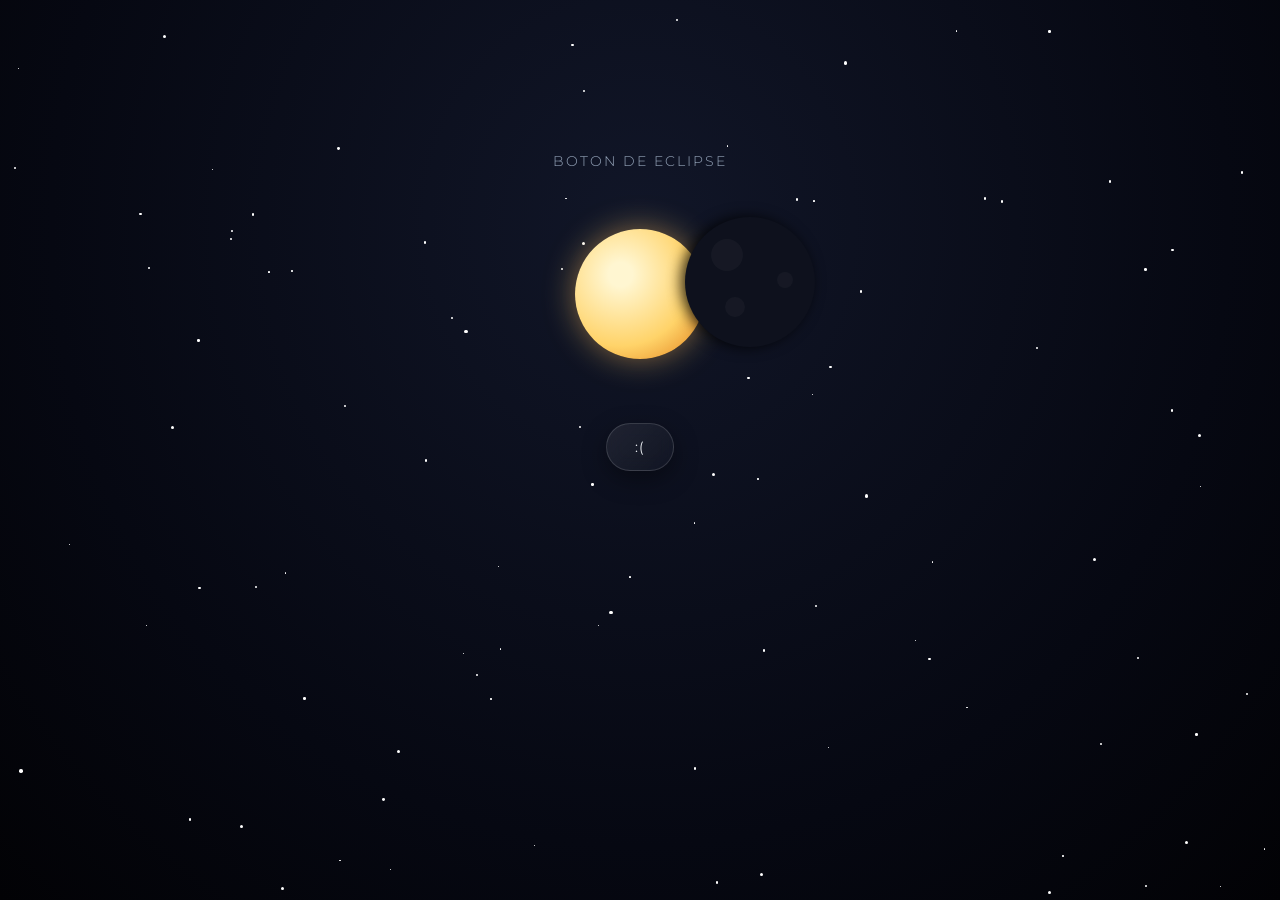
<file: eclipse/index.html>
<!DOCTYPE html>
<html lang="es">
<head>
  <meta charset="UTF-8" />
  <meta name="viewport" content="width=device-width, initial-scale=1.0, maximum-scale=1.0, user-scalable=no" />
  <!-- 👇 AQUÍ CAMBIAS EL TÍTULO DE LA PESTAÑA DEL NAVEGADOR -->
  <title>:)</title>
  
  <link rel="stylesheet" href="style.css" />
  <link rel="preconnect" href="https://fonts.googleapis.com">
  <link rel="preconnect" href="https://fonts.gstatic.com" crossorigin>
  <link href="https://fonts.googleapis.com/css2?family=Cormorant+Garamond:ital,wght@0,400;0,600;1,400&family=Montserrat:wght@300;400;500&display=swap" rel="stylesheet">
</head>
<body>

  <!-- Archivo de música -->
  <audio id="bgMusic" preload="auto">
    <source src="cancion.m4a" type="audio/mpeg" />
  </audio>

  <!-- Cielo estelar y contenedor de estrellas fugaces -->
  <div class="sky-background" id="sky"></div>
  <div class="shooting-stars-box" id="shootingStarsBox"></div>

  <main class="scene">
    
    <!-- Texto sutil antes de presionar el botón -->
    <div class="header-hint" id="headerHint">
      <p class="subtitle">boton de eclipse</p>
    </div>

    <!-- Escenario del eclipse -->
    <div class="orbit-stage" id="orbitStage">
      <div class="solar-corona"></div>
      <div class="sun"></div>
      <div class="moon" id="moon">
        <div class="blood-glow"></div>
        <div class="moon-crater c1"></div>
        <div class="moon-crater c2"></div>
        <div class="moon-crater c3"></div>
      </div>
    </div>

    <!-- Botón para iniciar la experiencia -->
    <div class="control-panel">
      <button class="action-btn" id="startBtn">
        <span class="btn-text">:(</span>
      </button>
    </div>

    <!-- Tarjeta de amor con foto ampliada y máquina de escribir -->
    <div class="love-card" id="loveCard">
      <div class="photo-wrapper">
        <img src="foto.jpeg" alt="nosotros<3" class="couple-photo" id="couplePhoto" />
      </div>
      
      <div class="message-content">
        <!-- Título de la carta -->
        <h2 class="title" id="cardTitle"></h2>
        
        <!-- Aquí se escribe tu mensaje letra por letra -->
        <p class="dedication">
          <span id="typewriterText"></span>
          <span class="type-cursor" id="cursor">|</span>
        </p>
        
        <!-- Firma / Cierre final -->
        <p class="closing" id="cardClosing"></p>
      </div>
    </div>

  </main>

  <script src="script.js"></script>
</body>
</html>
</file>
<file: eclipse/style.css>
:root {
  --bg-deep-space: #030408;
  --gold-sun: #ffd369;
  --blood-red-1: rgba(185, 28, 28, 0.88);
  --blood-red-2: rgba(239, 68, 68, 0.45);
  --glass-bg: rgba(13, 16, 28, 0.78);
  --glass-border: rgba(255, 255, 255, 0.14);
}

* {
  margin: 0;
  padding: 0;
  box-sizing: border-box;
  -webkit-tap-highlight-color: transparent;
}

body {
  background-color: var(--bg-deep-space);
  color: #f8fafc;
  font-family: 'Montserrat', sans-serif;
  min-height: 100vh;
  min-height: 100dvh;
  display: flex;
  justify-content: center;
  align-items: center;
  overflow-x: hidden;
  position: relative;
  touch-action: manipulation;
}

/* Cielo base */
.sky-background {
  position: fixed;
  inset: 0;
  z-index: 0;
  background: radial-gradient(ellipse at 50% 25%, #111628 0%, #060812 65%, #020205 100%);
  pointer-events: none;
}

.star {
  position: absolute;
  background: #ffffff;
  border-radius: 50%;
  pointer-events: none;
  animation: pulse-twinkle 3s infinite ease-in-out alternate;
}

@keyframes pulse-twinkle {
  0% { opacity: 0.15; transform: scale(0.7); }
  100% { opacity: 0.95; transform: scale(1.25); }
}

/* Contenedor de estrellas fugaces */
.shooting-stars-box {
  position: fixed;
  inset: 0;
  z-index: 1;
  pointer-events: none;
  overflow: hidden;
}

/* Estrella fugaz con estela */
.shooting-star {
  position: absolute;
  height: 2px;
  background: linear-gradient(90deg, #ffffff, rgba(255, 255, 255, 0.8), transparent);
  border-radius: 999px;
  filter: drop-shadow(0 0 6px rgba(255, 255, 255, 0.9));
  transform: rotate(-35deg);
  opacity: 0;
  animation: shoot 2.2s linear forwards;
}

@keyframes shoot {
  0% {
    transform: rotate(-35deg) translateX(0);
    opacity: 1;
  }
  70% {
    opacity: 1;
  }
  100% {
    transform: rotate(-35deg) translateX(-600px);
    opacity: 0;
  }
}

/* Escenario principal responsive */
.scene {
  position: relative;
  z-index: 2;
  width: 100%;
  max-width: 440px;
  padding: 16px;
  display: flex;
  flex-direction: column;
  align-items: center;
  justify-content: center;
}

.header-hint {
  margin-bottom: 20px;
  text-align: center;
  transition: opacity 1.2s ease;
}

.subtitle {
  font-size: 0.85rem;
  letter-spacing: 2px;
  color: #94a3b8;
  font-weight: 300;
  text-transform: uppercase;
}

/* Escenario Orbital */
.orbit-stage {
  position: relative;
  width: 210px;
  height: 210px;
  display: flex;
  align-items: center;
  justify-content: center;
  margin-bottom: 24px;
  transition: transform 3s ease;
}

.solar-corona {
  position: absolute;
  width: 150px;
  height: 150px;
  border-radius: 50%;
  background: radial-gradient(circle, rgba(255, 211, 105, 0.8) 0%, rgba(220, 38, 38, 0.4) 45%, transparent 75%);
  filter: blur(14px);
  opacity: 0.3;
  transition: all 4.8s cubic-bezier(0.4, 0, 0.2, 1);
  transform: scale(0.9);
}

.sun {
  position: absolute;
  width: 130px;
  height: 130px;
  border-radius: 50%;
  background: radial-gradient(circle at 35% 35%, #fff6d1 10%, #ffd369 60%, #e07a14 100%);
  box-shadow: 0 0 32px rgba(255, 211, 105, 0.45);
  transition: all 4s ease;
}

.moon {
  position: absolute;
  width: 130px;
  height: 130px;
  border-radius: 50%;
  background: #0e111d;
  transform: translateX(110px) translateY(-12px);
  /* Transición lenta cinematográfica de 5 segundos */
  transition: transform 5.2s cubic-bezier(0.35, 0.05, 0.2, 1),
              background 5s ease,
              box-shadow 5s ease;
  overflow: hidden;
  box-shadow: -4px 0 14px rgba(0, 0, 0, 0.8);
}

.moon-crater {
  position: absolute;
  background: rgba(255, 255, 255, 0.03);
  border-radius: 50%;
}
.c1 { width: 32px; height: 32px; top: 22px; left: 26px; }
.c2 { width: 20px; height: 20px; bottom: 30px; left: 40px; }
.c3 { width: 16px; height: 16px; top: 55px; right: 22px; }

/* Degradado del eclipse rojo sobre la mitad de la luna */
.blood-glow {
  position: absolute;
  inset: 0;
  border-radius: 50%;
  background: linear-gradient(135deg, transparent 40%, var(--blood-red-2) 65%, var(--blood-red-1) 100%);
  opacity: 0;
  mix-blend-mode: screen;
  transition: opacity 5.5s cubic-bezier(0.4, 0, 0.2, 1);
}

/* Eclipse activo */
.orbit-stage.eclipsed {
  transform: scale(0.92) translateY(-20px);
}

.orbit-stage.eclipsed .moon {
  transform: translateX(0) translateY(0);
  background: #080911;
  box-shadow: inset 3px 2px 14px rgba(255, 75, 75, 0.4),
              0 0 26px rgba(220, 38, 38, 0.45);
}

.orbit-stage.eclipsed .blood-glow {
  opacity: 1;
}

.orbit-stage.eclipsed .solar-corona {
  opacity: 1;
  transform: scale(1.65);
  filter: blur(20px);
  background: radial-gradient(circle, rgba(255, 110, 110, 0.75) 15%, rgba(185, 28, 28, 0.55) 45%, rgba(255, 211, 105, 0.2) 70%, transparent 85%);
}

/* Botón */
.action-btn {
  background: linear-gradient(135deg, rgba(255, 255, 255, 0.08), rgba(255, 255, 255, 0.02));
  border: 1px solid var(--glass-border);
  color: #f1f5f9;
  font-family: 'Montserrat', sans-serif;
  font-size: 0.88rem;
  letter-spacing: 1px;
  padding: 14px 28px;
  border-radius: 30px;
  cursor: pointer;
  backdrop-filter: blur(8px);
  -webkit-backdrop-filter: blur(8px);
  transition: opacity 1s ease, transform 0.3s ease;
  box-shadow: 0 8px 25px rgba(0, 0, 0, 0.4);
}

.action-btn:active {
  transform: scale(0.96);
}

/* Tarjeta de amor */
.love-card {
  width: 100%;
  max-width: 390px;
  background: var(--glass-bg);
  backdrop-filter: blur(20px);
  -webkit-backdrop-filter: blur(20px);
  border: 1px solid var(--glass-border);
  border-radius: 26px;
  padding: 22px 20px;
  text-align: center;
  box-shadow: 0 20px 40px rgba(0, 0, 0, 0.55), inset 0 0 15px rgba(255, 255, 255, 0.03);
  opacity: 0;
  transform: translateY(30px) scale(0.95);
  pointer-events: none;
  transition: all 2.2s cubic-bezier(0.16, 1, 0.3, 1);
  margin-top: -10px;
}

.love-card.revealed {
  opacity: 1;
  transform: translateY(0) scale(1);
  pointer-events: auto;
}

/* Foto agrandada con halo luminoso */
.photo-wrapper {
  position: relative;
  width: 130px;
  height: 130px;
  margin: 0 auto 16px auto;
  border-radius: 50%;
  padding: 4px;
  background: linear-gradient(135deg, rgba(255, 211, 105, 0.9), rgba(239, 68, 68, 0.85));
  box-shadow: 0 0 25px rgba(239, 68, 68, 0.4);
  animation: photo-pulse 4s infinite alternate ease-in-out;
}

@keyframes photo-pulse {
  0% { transform: scale(1); box-shadow: 0 0 20px rgba(239, 68, 68, 0.3); }
  100% { transform: scale(1.03); box-shadow: 0 0 32px rgba(255, 100, 100, 0.55); }
}

.couple-photo {
  width: 100%;
  height: 100%;
  border-radius: 50%;
  object-fit: cover;
  display: block;
}

/* Tipografía de la carta */
.title {
  font-family: 'Cormorant Garamond', serif;
  font-size: 1.55rem;
  font-weight: 600;
  color: #ffe4b5;
  margin-bottom: 12px;
  opacity: 0;
  transform: translateY(10px);
  transition: all 1.2s ease;
}

.title.visible {
  opacity: 1;
  transform: translateY(0);
}

.dedication {
  font-size: 0.92rem;
  line-height: 1.65;
  color: #e2e8f0;
  margin-bottom: 14px;
  font-weight: 300;
  min-height: 80px; /* Evita saltos bruscos mientras se escribe */
}

/* Cursor parpadeante de la máquina de escribir */
.type-cursor {
  display: inline-block;
  color: #ef4444;
  font-weight: 600;
  margin-left: 2px;
  animation: blink 0.75s infinite;
}

@keyframes blink {
  0%, 100% { opacity: 1; }
  50% { opacity: 0; }
}

.closing {
  font-family: 'Cormorant Garamond', serif;
  font-style: italic;
  font-size: 1.2rem;
  color: #f87171;
  opacity: 0;
  transform: translateY(10px);
  transition: all 1.2s ease;
}

.closing.visible {
  opacity: 1;
  transform: translateY(0);
}

/* Destello táctil */
.touch-sparkle {
  position: fixed;
  width: 6px;
  height: 6px;
  background: #ffffff;
  border-radius: 50%;
  pointer-events: none;
  z-index: 99;
  box-shadow: 0 0 10px #ef4444;
  animation: sparkle-fade 1s forwards cubic-bezier(0.1, 0.8, 0.3, 1);
}

@keyframes sparkle-fade {
  0% { transform: scale(1); opacity: 1; }
  100% { transform: scale(3.5) translateY(-20px); opacity: 0; }
}

/* Pantallas de celular pequeñas */
@media (max-height: 720px) {
  .orbit-stage {
    width: 170px;
    height: 170px;
    margin-bottom: 10px;
  }
  .sun, .moon {
    width: 105px;
    height: 105px;
  }
  .photo-wrapper {
    width: 110px;
    height: 110px;
    margin-bottom: 10px;
  }
  .love-card {
    padding: 16px 14px;
  }
  .dedication {
    font-size: 0.86rem;
    line-height: 1.5;
  }
}
</file>
